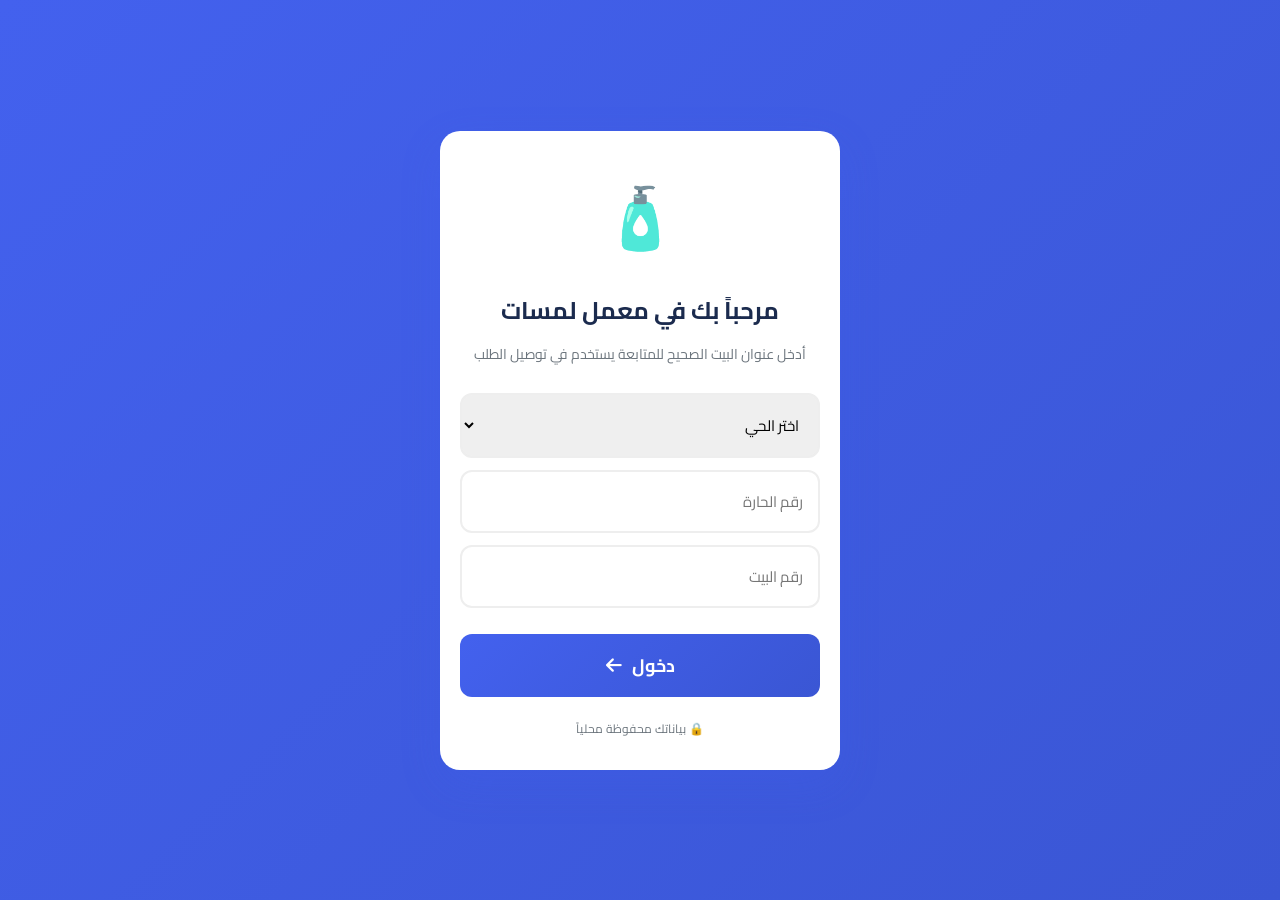
<file: index.html>
<!DOCTYPE html>
<html lang="ar" dir="rtl">
<head>
  <meta charset="UTF-8">
  <meta name="viewport" content="width=device-width, initial-scale=1.0, maximum-scale=1.0, user-scalable=yes">
  <title>معمل لمسات للمنظفات</title>
  <link rel="stylesheet" href="style.css">
  <link href="https://fonts.googleapis.com/css2?family=Cairo:wght@400;500;600;700&display=swap" rel="stylesheet">
  <link rel="stylesheet" href="https://cdnjs.cloudflare.com/ajax/libs/font-awesome/6.0.0/css/all.min.css">
  <link rel="icon" href="img/لوغو.png" style=" border-radius: 50%;">
</head>
<body>

<!-- شاشة الدخول -->
<div id="loginScreen" class="login-screen">
  <div class="login-box">
    <div class="login-logo">🧴</div>
    <h2>مرحباً بك في معمل لمسات</h2>
    <p class="login-subtitle">أدخل عنوان البيت الصحيح للمتابعة يستخدم في توصيل الطلب</p>
    <select id="district" onchange="toggleBuildingInput()">
      <option value="">اختر الحي</option>
      <option value="النهضة">حي النهضة</option>
      <option value="النخيل">حي النخيل</option>
      <option value="الرحمة">حي الرحمة</option>
      <option value="البساتين">حي البساتين</option>
    </select>
    
    <select id="building" style="display:none; margin:6px 0;">
      <option value="">اختر البناية</option>
      <option value="6">بناية 6</option>
      <option value="7">بناية 7</option>
      <option value="8">بناية 8</option>
      <option value="9">بناية 9</option>
      <option value="10">بناية 10</option>
    </select>
    
    <input type="text" id="street" placeholder="رقم الحارة">
    <input type="text" id="home" placeholder="رقم البيت">
    
    <button onclick="saveClientData()" class="login-btn">
      <span>دخول</span>
      <i class="fas fa-arrow-left"></i>
    </button>
    <p class="login-note">🔒 بياناتك محفوظة محلياً</p>
  </div>
</div>

<!-- الموقع الرئيسي -->
<div id="mainSite" style="display:none;">

  <!-- عداد الطلبات الجديد -->
  <div class="orders-counter">
    <div class="counter-content">
      <i class="fas fa-chart-line"></i>
      <span class="counter-label">عدد الطلبات المرسلة:</span>
      <span class="counter-number" id="ordersCount">0</span>
    </div>
  </div>

  <!-- منطقة الإشعارات -->
  <div id="notificationArea" class="notification-area"></div>

  <!-- الهيدر -->
  <header>
    <div class="header-right">
      <div class="logo">
        <span class="logo-icon">🧴</span>
        <span>معمل لمسات للمنظفات</span>
      </div>
      <div class="delivery-bar">
        <span>🚚 توصيل مجاني داخل حي النهضة</span>
      </div>
    </div>

    <div class="header-user">
      <div class="user-profile" onclick="showFullAddress()" id="welcomeUser">
        <i class="fas fa-map-marker-alt"></i>
        <span id="userAddress"></span>
        <i class="fas fa-chevron-down"></i>
      </div>
      
      <button onclick="toggleOrders()" class="orders-btn">
        <i class="fas fa-history"></i>
        <span>طلباتي</span>
      </button>
      
      <!-- زر المدير -->
      <button onclick="openAdminPanel()" class="admin-btn" id="adminBtn" style="display:none;">
        <i class="fas fa-user-cog"></i>
        <span>مدير</span>
      </button>
      
      <button class="logout-btn" onclick="logout()">
        <i class="fas fa-sign-out-alt"></i>
      </button>
    </div>
  </header>

  <!-- شريط العروض -->
  <div class="promo-bar">
    <div class="promo-content">
      <span class="promo-icon">🔥</span>
      <span class="promo-text">توصيل مجاني • جودة عالية • أسعار منافسة</span>
      <span class="promo-icon">✨</span>
    </div>
  </div>

  <!-- المنتجات -->
  <section class="products" id="products"></section>

  <!-- قسم الملاحظات -->
  <div class="notes-section">
    <div class="notes-header">
      <i class="fas fa-pen"></i>
      <h3>ملاحظاتكم</h3>
    </div>
    <div class="notes-content">
      <select id="noteType" class="note-type">
        <option value="suggestion">💡 اقتراح</option>
        <option value="complaint">⚠️ شكوى</option>
        <option value="inquiry">❓ استفسار</option>
        <option value="praise">🌟 إشادة</option>
      </select>
      <textarea id="userNote" placeholder="اكتب ملاحظاتك أو اقتراحاتك هنا..."></textarea>
      <button onclick="sendNoteToWhatsApp()" class="send-note-btn">
        <i class="fab fa-whatsapp"></i>
        إرسال الملاحظات
      </button>
    </div>
  </div>

  <!-- السلة -->
  <div class="cart" id="cart">
    <div class="cart-header">
      <h2><i class="fas fa-shopping-cart"></i> سلة الطلبات</h2>
      <button class="close-cart" onclick="toggleCart()"><i class="fas fa-times"></i></button>
    </div>
    <div id="cartItems" class="cart-items"></div>
    <div class="cart-footer">
      <div class="cart-total" id="totalPrice">الإجمالي: 0 ₺</div>
      <div class="cart-actions">
        <button class="whatsapp" onclick="sendWhatsApp()">
          <i class="fab fa-whatsapp"></i> واتساب
        </button>
        <button class="clear" onclick="clearCart()">
          <i class="fas fa-trash"></i> تفريغ
        </button>
      </div>
    </div>
  </div>

  <!-- الطلبات السابقة -->
  <div class="orders" id="orders">
    <div class="orders-header">
      <h2><i class="fas fa-history"></i> طلباتي السابقة</h2>
      <button class="close-orders" onclick="toggleOrders()"><i class="fas fa-times"></i></button>
    </div>
    <div id="ordersList" class="orders-list"></div>
  </div>

  <!-- السلة العائمة -->
  <div class="floating-cart" onclick="toggleCart()">
    <i class="fas fa-shopping-cart"></i>
    <span id="floatingCount">0</span>
  </div>

  <!-- رسالة منبثقة -->
  <div id="toast" class="toast"></div>

</div>

<!-- نافذة معاينة الصور -->
<div id="imageModal" class="image-modal" onclick="closeImageModal()">
  <span class="close-modal">&times;</span>
  <img class="modal-content" id="modalImage">
  <div id="modalCaption" class="modal-caption"></div>
</div>

<script src="script.js"></script>
</body>
</html>
</file>
<file: style.css>
:root {
  /* ألوان احترافية جديدة */
  --primary: #4361ee;
  --primary-dark: #3a56d4;
  --secondary: #4cc9f0;
  --accent: #f72585;
  --success: #06d6a0;
  --warning: #ffd166;
  --danger: #ef476f;
  --dark: #1b2b4e;
  --light: #f8f9fa;
  --gray: #6c757d;
  --white: #ffffff;
  --whatsapp: #25D366;
  --shadow: 0 10px 30px rgba(0,0,0,0.08);
  --shadow-hover: 0 15px 40px rgba(0,0,0,0.12);
  --bg-primary: #f0f2f5;
  --bg-secondary: #ffffff;
  --text-primary: #2b3a4a;
  --text-secondary: #5a6a7a;
  --card-bg: #ffffff;
  --border-color: #e9ecef;
  --input-bg: #ffffff;
  --input-text: #2b3a4a;
  --header-text: #ffffff;
  --notes-bg: linear-gradient(135deg, #4361ee 0%, #3a0ca3 100%);
}

* {
  margin: 0;
  padding: 0;
  box-sizing: border-box;
  font-family: 'Cairo', sans-serif;
}

body {
  background: var(--bg-primary);
  min-height: 100vh;
  direction: rtl;
  color: var(--text-primary);
}

/* =============== عداد الطلبات =============== */

.orders-counter {
  background: linear-gradient(135deg, var(--primary), var(--primary-dark));
  color: white;
  padding: 15px;
  margin: 15px;
  border-radius: 50px;
  box-shadow: var(--shadow-hover);
  animation: slideDown 0.5s ease;
}

.counter-content {
  display: flex;
  align-items: center;
  justify-content: center;
  gap: 15px;
  font-size: 18px;
}

.counter-content i {
  font-size: 24px;
  color: rgba(255,255,255,0.9);
}

.counter-label {
  font-weight: 500;
}

.counter-number {
  font-size: 28px;
  font-weight: bold;
  background: rgba(255,255,255,0.2);
  padding: 5px 20px;
  border-radius: 40px;
  direction: ltr;
  font-family: monospace;
  letter-spacing: 2px;
}

/* =============== منطقة الإشعارات =============== */

.notification-area {
  position: fixed;
  top: 80px;
  left: 20px;
  z-index: 3000;
  max-width: 350px;
}

.notification {
  background: white;
  border-radius: 12px;
  padding: 15px;
  margin-bottom: 10px;
  box-shadow: var(--shadow-hover);
  display: flex;
  align-items: center;
  gap: 12px;
  animation: slideInLeft 0.3s ease;
  border-right: 4px solid var(--primary);
}

.notification.success {
  border-right-color: var(--success);
}

.notification.error {
  border-right-color: var(--danger);
}

.notification.warning {
  border-right-color: var(--warning);
}

.notification i {
  font-size: 24px;
}

.notification.success i {
  color: var(--success);
}

.notification.error i {
  color: var(--danger);
}

.notification.warning i {
  color: var(--warning);
}

.notification-content {
  flex: 1;
}

.notification-title {
  font-weight: bold;
  margin-bottom: 4px;
  color: var(--dark);
}

.notification-message {
  font-size: 13px;
  color: var(--gray);
}

.notification-close {
  background: none;
  border: none;
  color: var(--gray);
  cursor: pointer;
  font-size: 16px;
}

/* =============== شاشة الدخول =============== */

.login-screen {
  position: fixed;
  inset: 0;
  background: linear-gradient(135deg, var(--primary) 0%, var(--primary-dark) 100%);
  display: flex;
  align-items: center;
  justify-content: center;
  z-index: 5000;
  padding: 15px;
  animation: fadeIn 0.5s ease;
}

.login-box {
  background: var(--white);
  padding: 30px 20px;
  border-radius: 20px;
  width: 100%;
  max-width: 400px;
  text-align: center;
  box-shadow: 0 15px 40px rgba(67, 97, 238, 0.2);
  animation: slideUp 0.5s ease;
}

.login-logo {
  font-size: 60px;
  margin-bottom: 15px;
  animation: bounce 2s infinite;
}

.login-box h2 {
  color: var(--dark);
  margin-bottom: 8px;
  font-size: 24px;
}

.login-subtitle {
  color: var(--gray);
  margin-bottom: 20px;
  font-size: 14px;
}

.login-box input,
.login-box select {
  width: 100%;
  padding: 15px;
  margin: 6px 0;
  border-radius: 12px;
  border: 2px solid #eee;
  font-size: 15px;
  transition: 0.3s;
}

.login-box input:focus,
.login-box select:focus {
  border-color: var(--primary);
  outline: none;
  box-shadow: 0 0 0 3px rgba(67, 97, 238, 0.1);
}

.login-btn {
  width: 100%;
  padding: 15px;
  margin-top: 20px;
  border: none;
  border-radius: 12px;
  background: linear-gradient(135deg, var(--primary), var(--primary-dark));
  color: white;
  font-size: 18px;
  font-weight: bold;
  cursor: pointer;
  display: flex;
  align-items: center;
  justify-content: center;
  gap: 10px;
  transition: 0.3s;
}

.login-btn:hover {
  transform: translateY(-2px);
  box-shadow: 0 10px 20px rgba(67, 97, 238, 0.3);
}

.login-note {
  margin-top: 20px;
  color: var(--gray);
  font-size: 12px;
}

/* =============== الهيدر =============== */

header {
  background: linear-gradient(135deg, var(--primary), var(--primary-dark));
  color: var(--header-text);
  padding: 15px 20px;
  display: flex;
  flex-wrap: wrap;
  justify-content: space-between;
  align-items: center;
  position: sticky;
  top: 0;
  z-index: 1000;
  box-shadow: var(--shadow);
  gap: 10px;
}

.header-right {
  flex: 1;
  min-width: 200px;
}

.logo {
  display: flex;
  align-items: center;
  gap: 8px;
  font-size: 22px;
  font-weight: bold;
  flex-wrap: wrap;
  color: white;
}

.logo-icon {
  font-size: 28px;
  animation: spin 10s linear infinite;
}

.delivery-bar {
  background: rgba(255,255,255,0.2);
  padding: 5px 12px;
  border-radius: 20px;
  margin-top: 5px;
  font-size: 13px;
  white-space: nowrap;
  overflow: hidden;
  text-overflow: ellipsis;
  max-width: 100%;
  color: white;
}

.header-user {
  display: flex;
  gap: 10px;
  align-items: center;
  flex-wrap: wrap;
  justify-content: flex-end;
}

.user-profile {
  background: rgba(255,255,255,0.2);
  padding: 8px 15px;
  border-radius: 25px;
  display: flex;
  align-items: center;
  gap: 8px;
  cursor: pointer;
  transition: 0.3s;
  font-size: 14px;
  max-width: 180px;
  color: white;
}

.user-profile span {
  white-space: nowrap;
  overflow: hidden;
  text-overflow: ellipsis;
  max-width: 100px;
  color: white;
}

.orders-btn, .logout-btn {
  padding: 8px 15px;
  border: none;
  border-radius: 25px;
  cursor: pointer;
  display: flex;
  align-items: center;
  gap: 5px;
  font-weight: 600;
  font-size: 14px;
  white-space: nowrap;
}

.orders-btn {
  background: var(--secondary);
  color: white;
}

.orders-btn:hover {
  background: #3ab7dc;
}

.logout-btn {
  background: var(--danger);
  color: white;
  width: 40px;
  height: 40px;
  border-radius: 50%;
  display: flex;
  align-items: center;
  justify-content: center;
  padding: 0;
  transition: all 0.3s ease;
}

.logout-btn i {
  font-size: 18px;
  color: white;
}

.logout-btn:hover {
  background: #d64161;
  transform: rotate(180deg);
}

/* =============== شريط العروض =============== */

.promo-bar {
  background: linear-gradient(135deg, var(--warning), #e6b85c);
  color: white;
  padding: 10px;
  text-align: center;
  font-weight: bold;
  font-size: 14px;
  overflow: hidden;
}

.promo-content {
  display: flex;
  align-items: center;
  justify-content: center;
  gap: 10px;
  animation: slide 15s linear infinite;
  white-space: nowrap;
}

/* =============== البحث =============== */

.search-bar {
  padding: 15px;
}

.search-box {
  position: relative;
}

.search-box i {
  position: absolute;
  right: 15px;
  top: 50%;
  transform: translateY(-50%);
  color: var(--gray);
  font-size: 16px;
}

.search-box input {
  width: 100%;
  padding: 15px 45px 15px 15px;
  border: none;
  border-radius: 30px;
  font-size: 15px;
  box-shadow: var(--shadow);
  background: var(--input-bg);
  color: var(--input-text);
  border: 1px solid var(--border-color);
}

.search-box input:focus {
  outline: none;
  border-color: var(--primary);
  box-shadow: 0 0 0 3px rgba(67, 97, 238, 0.1);
}

/* =============== المنتجات =============== */

.products {
  padding: 15px;
  display: grid;
  grid-template-columns: repeat(2, 1fr);
  gap: 15px;
}

@media (min-width: 768px) {
  .products {
    grid-template-columns: repeat(3, 1fr);
    padding: 20px;
    gap: 20px;
  }
}

@media (min-width: 1024px) {
  .products {
    grid-template-columns: repeat(4, 1fr);
    padding: 20px 30px;
    gap: 25px;
  }
}

@media (min-width: 1400px) {
  .products {
    grid-template-columns: repeat(5, 1fr);
    max-width: 1600px;
    margin: 0 auto;
  }
}

.card {
  background: var(--card-bg);
  border-radius: 16px;
  overflow: hidden;
  box-shadow: var(--shadow);
  transition: 0.3s;
  animation: fadeInUp 0.5s ease;
  height: 100%;
  display: flex;
  flex-direction: column;
  position: relative;
  border: 1px solid var(--border-color);
}

.card:hover {
  transform: translateY(-5px);
  box-shadow: var(--shadow-hover);
  border-color: var(--primary);
}

.card img {
  width: 100%;
  height: 150px;
  object-fit: cover;
  background: #f5f5f5;
}

@media (min-width: 768px) {
  .card img {
    height: 180px;
  }
}

.card-body {
  padding: 12px;
  flex: 1;
  display: flex;
  flex-direction: column;
}

.card h3 {
  color: var(--text-primary);
  margin-bottom: 5px;
  font-size: 15px;
  white-space: nowrap;
  overflow: hidden;
  text-overflow: ellipsis;
}

@media (min-width: 768px) {
  .card h3 {
    font-size: 16px;
  }
}

.price {
  color: var(--primary);
  font-weight: bold;
  font-size: 16px;
  margin: 5px 0;
}

@media (min-width: 768px) {
  .price {
    font-size: 18px;
  }
}

.card select,
.card input {
  width: 100%;
  padding: 8px;
  margin: 4px 0;
  border-radius: 8px;
  border: 1px solid var(--border-color);
  font-size: 13px;
  background: var(--input-bg);
  color: var(--input-text);
}

.card select:focus,
.card input:focus {
  outline: none;
  border-color: var(--primary);
}

.card button {
  width: 100%;
  padding: 10px;
  border: none;
  border-radius: 8px;
  background: linear-gradient(135deg, var(--primary), var(--primary-dark));
  color: white;
  font-weight: bold;
  font-size: 13px;
  cursor: pointer;
  display: flex;
  align-items: center;
  justify-content: center;
  gap: 5px;
  margin-top: 8px;
  transition: 0.3s;
}

.card button:hover:not(:disabled) {
  transform: translateY(-2px);
  box-shadow: 0 5px 15px rgba(67, 97, 238, 0.3);
}

.card button:disabled {
  background: #ccc;
  cursor: not-allowed;
  opacity: 0.7;
}

/* =============== قسم الملاحظات =============== */

.notes-section {
  background: var(--notes-bg);
  margin: 20px 15px;
  border-radius: 20px;
  padding: 20px;
  color: white;
  box-shadow: var(--shadow-hover);
  animation: fadeInUp 0.6s ease;
  position: relative;
  overflow: hidden;
}

.notes-section::before {
  content: "💬";
  position: absolute;
  left: -20px;
  bottom: -20px;
  font-size: 100px;
  opacity: 0.1;
  transform: rotate(-10deg);
}

.notes-header {
  display: flex;
  align-items: center;
  gap: 10px;
  margin-bottom: 15px;
}

.notes-header i {
  font-size: 28px;
  color: rgba(255,255,255,0.9);
}

.notes-header h3 {
  font-size: 22px;
  font-weight: bold;
  color: white;
}

.notes-content {
  display: flex;
  flex-direction: column;
  gap: 15px;
}

.note-type {
  padding: 12px;
  border: none;
  border-radius: 12px;
  font-size: 14px;
  background: rgba(255,255,255,0.95);
  cursor: pointer;
}

.notes-content textarea {
  width: 100%;
  height: 100px;
  padding: 15px;
  border: none;
  border-radius: 15px;
  font-size: 15px;
  font-family: 'Cairo', sans-serif;
  resize: vertical;
  background: rgba(255,255,255,0.95);
  transition: 0.3s;
}

.notes-content textarea:focus {
  outline: none;
  box-shadow: 0 0 0 3px rgba(255,255,255,0.5);
  background: white;
}

.send-note-btn {
  background: var(--whatsapp);
  color: white;
  border: none;
  border-radius: 15px;
  padding: 15px;
  font-size: 16px;
  font-weight: bold;
  cursor: pointer;
  display: flex;
  align-items: center;
  justify-content: center;
  gap: 10px;
  transition: 0.3s;
  box-shadow: 0 5px 15px rgba(37, 211, 102, 0.3);
}

.send-note-btn:hover {
  transform: translateY(-3px);
  box-shadow: 0 8px 25px rgba(37, 211, 102, 0.4);
}

/* =============== السلة =============== */

.cart {
  position: fixed;
  left: -100%;
  top: 0;
  width: 100%;
  max-width: 380px;
  height: 100%;
  background: var(--card-bg);
  box-shadow: 5px 0 30px rgba(0,0,0,0.2);
  transition: left 0.3s ease-in-out;
  z-index: 2000;
  display: flex;
  flex-direction: column;
  visibility: visible;
  opacity: 1;
}

.cart.active {
  left: 0;
}

.cart-header {
  padding: 15px;
  background: linear-gradient(135deg, var(--primary), var(--primary-dark));
  color: white;
  display: flex;
  justify-content: space-between;
  align-items: center;
}

.cart-header h2 {
  font-size: 18px;
  display: flex;
  align-items: center;
  gap: 8px;
  color: white;
  margin: 0;
}

.close-cart {
  background: rgba(255,255,255,0.2);
  border: none;
  color: white;
  width: 35px;
  height: 35px;
  border-radius: 50%;
  cursor: pointer;
  display: flex;
  align-items: center;
  justify-content: center;
  transition: 0.3s;
  padding: 0;
}

.close-cart i {
  font-size: 16px;
  color: white;
}

.close-cart:hover {
  background: rgba(255,255,255,0.3);
  transform: rotate(90deg);
}

.cart-items {
  flex: 1;
  overflow-y: auto;
  padding: 15px;
  display: block;
}

.cart-user {
  background: linear-gradient(135deg, var(--secondary), #3ab7dc);
  color: white;
  padding: 12px;
  border-radius: 12px;
  margin-bottom: 15px;
  font-size: 13px;
}

.cart-item {
  background: #f8f9fa;
  padding: 12px;
  margin-bottom: 8px;
  border-radius: 10px;
  display: flex;
  justify-content: space-between;
  align-items: center;
  font-size: 13px;
  gap: 8px;
  flex-wrap: wrap;
  border: 1px solid var(--border-color);
}

.cart-footer {
  padding: 15px;
  background: #f8f9fa;
  border-top: 2px solid var(--border-color);
  display: block;
}

.cart-total {
  font-size: 18px;
  font-weight: bold;
  color: var(--text-primary);
  margin-bottom: 12px;
  text-align: center;
}

.cart-actions {
  display: grid;
  grid-template-columns: 1fr 1fr;
  gap: 8px;
}

.cart-actions button {
  padding: 12px;
  font-size: 13px;
  border: none;
  border-radius: 10px;
  font-weight: bold;
  cursor: pointer;
  display: flex;
  align-items: center;
  justify-content: center;
  gap: 5px;
}

.whatsapp {
  background: var(--whatsapp);
  color: white;
}

.whatsapp:hover {
  background: #20b859;
}

.clear {
  background: var(--danger);
  color: white;
}

.clear:hover {
  background: #d64161;
}

/* =============== الطلبات السابقة =============== */

.orders {
  position: fixed;
  right: -100%;
  top: 0;
  width: 100%;
  max-width: 380px;
  height: 100%;
  background: var(--card-bg);
  box-shadow: -5px 0 30px rgba(0,0,0,0.2);
  transition: 0.3s ease-in-out;
  z-index: 2000;
  display: flex;
  flex-direction: column;
}

.orders.active {
  right: 0;
}

.orders-header {
  padding: 15px;
  background: linear-gradient(135deg, var(--secondary), #3ab7dc);
  color: white;
  display: flex;
  justify-content: space-between;
  align-items: center;
}

.orders-header h2 {
  font-size: 18px;
  display: flex;
  align-items: center;
  gap: 8px;
  color: white;
}

.close-orders {
  background: rgba(255,255,255,0.2);
  border: none;
  color: white;
  width: 35px;
  height: 35px;
  border-radius: 50%;
  cursor: pointer;
  transition: 0.3s;
}

.orders-list {
  flex: 1;
  overflow-y: auto;
  padding: 15px;
}

.order-item {
  background: #f8f9fa;
  padding: 15px;
  border-radius: 12px;
  margin-bottom: 12px;
  font-size: 13px;
  border-right: 3px solid var(--primary);
  word-break: break-word;
  border: 1px solid var(--border-color);
}

.clear-orders-btn {
  width: 100%;
  padding: 12px;
  margin-bottom: 15px;
  background: var(--danger);
  color: white;
  border: none;
  border-radius: 10px;
  font-weight: bold;
  cursor: pointer;
  display: flex;
  align-items: center;
  justify-content: center;
  gap: 5px;
}

.clear-orders-btn:hover {
  background: #d64161;
}

/* =============== السلة العائمة =============== */

.floating-cart {
  position: fixed;
  bottom: 20px;
  left: 20px;
  background: linear-gradient(135deg, var(--primary), var(--primary-dark));
  color: white;
  width: 55px;
  height: 55px;
  border-radius: 50%;
  display: flex;
  align-items: center;
  justify-content: center;
  font-size: 24px;
  box-shadow: var(--shadow-hover);
  cursor: pointer;
  z-index: 1500;
  animation: bounce 2s infinite;
}

.floating-cart span {
  position: absolute;
  top: -5px;
  right: -5px;
  background: var(--danger);
  width: 22px;
  height: 22px;
  font-size: 12px;
  display: flex;
  align-items: center;
  justify-content: center;
  border-radius: 50%;
}

/* =============== الرسالة المنبثقة =============== */

.toast {
  position: fixed;
  bottom: 80px;
  left: 50%;
  transform: translateX(-50%);
  background: var(--dark);
  color: white;
  padding: 10px 20px;
  border-radius: 30px;
  font-size: 13px;
  opacity: 0;
  transition: 0.3s;
  z-index: 4000;
  box-shadow: var(--shadow-hover);
  white-space: nowrap;
  max-width: 90%;
  overflow: hidden;
  text-overflow: ellipsis;
  pointer-events: none;
}

/* =============== تحسينات الجوال =============== */

@media (max-width: 767px) {
  header {
    flex-direction: column;
    align-items: stretch;
    padding: 12px;
  }
  
  .header-right {
    width: 100%;
    text-align: center;
  }
  
  .logo {
    justify-content: center;
  }
  
  .header-user {
    justify-content: space-between;
    width: 100%;
  }
  
  .user-profile {
    flex: 1;
    max-width: none;
  }
  
  .user-profile span {
    max-width: 120px;
  }
  
  .cart, .orders {
    max-width: 100%;
  }
  
  .cart-item {
    flex-direction: column;
    align-items: flex-start;
  }
  
  .cart-item > div:last-child {
    width: 100%;
    display: flex;
    justify-content: space-between;
    align-items: center;
  }
  
  button {
    min-height: 44px;
  }
  
  .notes-section {
    margin: 15px;
    padding: 15px;
  }
  
  .orders-counter {
    margin: 10px;
    padding: 12px;
  }
  
  .counter-content {
    font-size: 14px;
  }
  
  .counter-number {
    font-size: 20px;
    padding: 3px 12px;
  }
}

/* =============== دعم الشاشات الأفقية =============== */

@media (max-width: 900px) and (orientation: landscape) {
  .cart, .orders {
    max-width: 100%;
    height: 90%;
    top: 5%;
    border-radius: 15px;
  }
  
  .cart.active, .orders.active {
    left: 5%;
    right: 5%;
    width: 90%;
  }
  
  .floating-cart {
    bottom: 10px;
    left: 10px;
  }
}

/* =============== الحركات =============== */

@keyframes fadeIn {
  from { opacity: 0; }
  to { opacity: 1; }
}

@keyframes fadeInUp {
  from {
    opacity: 0;
    transform: translateY(20px);
  }
  to {
    opacity: 1;
    transform: translateY(0);
  }
}

@keyframes slideUp {
  from {
    opacity: 0;
    transform: translateY(30px);
  }
  to {
    opacity: 1;
    transform: translateY(0);
  }
}

@keyframes slideDown {
  from {
    opacity: 0;
    transform: translateY(-20px);
  }
  to {
    opacity: 1;
    transform: translateY(0);
  }
}

@keyframes slideInLeft {
  from {
    opacity: 0;
    transform: translateX(50px);
  }
  to {
    opacity: 1;
    transform: translateX(0);
  }
}

@keyframes bounce {
  0%, 100% { transform: translateY(0); }
  50% { transform: translateY(-5px); }
}

@keyframes slide {
  from { transform: translateX(100%); }
  to { transform: translateX(-100%); }
}

@keyframes spin {
  from { transform: rotate(0deg); }
  to { transform: rotate(360deg); }
}

/* =============== التمرير المخصص =============== */

::-webkit-scrollbar {
  width: 5px;
  height: 5px;
}

::-webkit-scrollbar-track {
  background: #f1f1f1;
}

::-webkit-scrollbar-thumb {
  background: linear-gradient(135deg, var(--primary), var(--primary-dark));
  border-radius: 5px;
}
/* =============== نافذة معاينة الصور =============== */

.image-modal {
  display: none;
  position: fixed;
  z-index: 10000;
  left: 0;
  top: 0;
  width: 100%;
  height: 100%;
  background-color: rgba(0, 0, 0, 0.95);
  backdrop-filter: blur(5px);
  animation: fadeIn 0.3s ease;
}

.image-modal.active {
  display: flex;
  align-items: center;
  justify-content: center;
  flex-direction: column;
}

.modal-content {
  max-width: 90%;
  max-height: 80%;
  object-fit: contain;
  border-radius: 8px;
  box-shadow: 0 5px 30px rgba(0,0,0,0.5);
  animation: zoomIn 0.3s ease;
  border: 3px solid white;
}

.close-modal {
  position: absolute;
  top: 20px;
  right: 30px;
  color: white;
  font-size: 40px;
  font-weight: bold;
  cursor: pointer;
  transition: 0.3s;
  width: 50px;
  height: 50px;
  display: flex;
  align-items: center;
  justify-content: center;
  background: rgba(255,255,255,0.2);
  border-radius: 50%;
  z-index: 10001;
}

.close-modal:hover {
  color: var(--danger);
  background: rgba(255,255,255,0.3);
  transform: rotate(90deg);
}

.modal-caption {
  color: white;
  font-size: 18px;
  padding: 15px;
  text-align: center;
  max-width: 80%;
  background: rgba(0,0,0,0.5);
  border-radius: 30px;
  margin-top: 15px;
  font-weight: bold;
}

/* تأثيرات للصور في المنتجات */
.card img {
  cursor: pointer;
  transition: transform 0.3s ease, opacity 0.3s ease;
}

.card img:hover {
  opacity: 0.9;
  transform: scale(1.02);
}

/* زر تحميل الصورة */
.download-image {
  position: absolute;
  bottom: 80px;
  left: 50%;
  transform: translateX(-50%);
  background: var(--primary);
  color: white;
  border: none;
  border-radius: 50px;
  padding: 12px 25px;
  font-size: 16px;
  cursor: pointer;
  display: flex;
  align-items: center;
  gap: 8px;
  z-index: 10001;
  transition: 0.3s;
  box-shadow: 0 5px 15px rgba(67, 97, 238, 0.3);
}

.download-image:hover {
  background: var(--primary-dark);
  transform: translateX(-50%) translateY(-3px);
  box-shadow: 0 8px 25px rgba(67, 97, 238, 0.4);
}

.download-image i {
  font-size: 18px;
}

@keyframes zoomIn {
  from {
    transform: scale(0.8);
    opacity: 0;
  }
  to {
    transform: scale(1);
    opacity: 1;
  }
}

/* تحسين للوضع الليلي */
body.dark-mode .modal-content {
  border-color: var(--primary);
}

body.dark-mode .close-modal {
  background: rgba(255,255,255,0.1);
}

/* تحسين للجوال */
@media (max-width: 767px) {
  .close-modal {
    top: 10px;
    right: 15px;
    width: 40px;
    height: 40px;
    font-size: 30px;
  }
  
  .modal-caption {
    font-size: 16px;
    padding: 10px;
  }
  
  .download-image {
    bottom: 60px;
    padding: 10px 20px;
    font-size: 14px;
  }
}
/* زر المدير */
.admin-btn {
  background: linear-gradient(135deg, #f72585, #b5179e);
  color: white;
  padding: 8px 15px;
  border: none;
  border-radius: 25px;
  cursor: pointer;
  display: flex;
  align-items: center;
  gap: 5px;
  font-weight: 600;
  font-size: 14px;
  white-space: nowrap;
  transition: 0.3s;
}

.admin-btn:hover {
  transform: translateY(-2px);
  box-shadow: 0 5px 15px rgba(247, 37, 133, 0.3);
}
</file>
